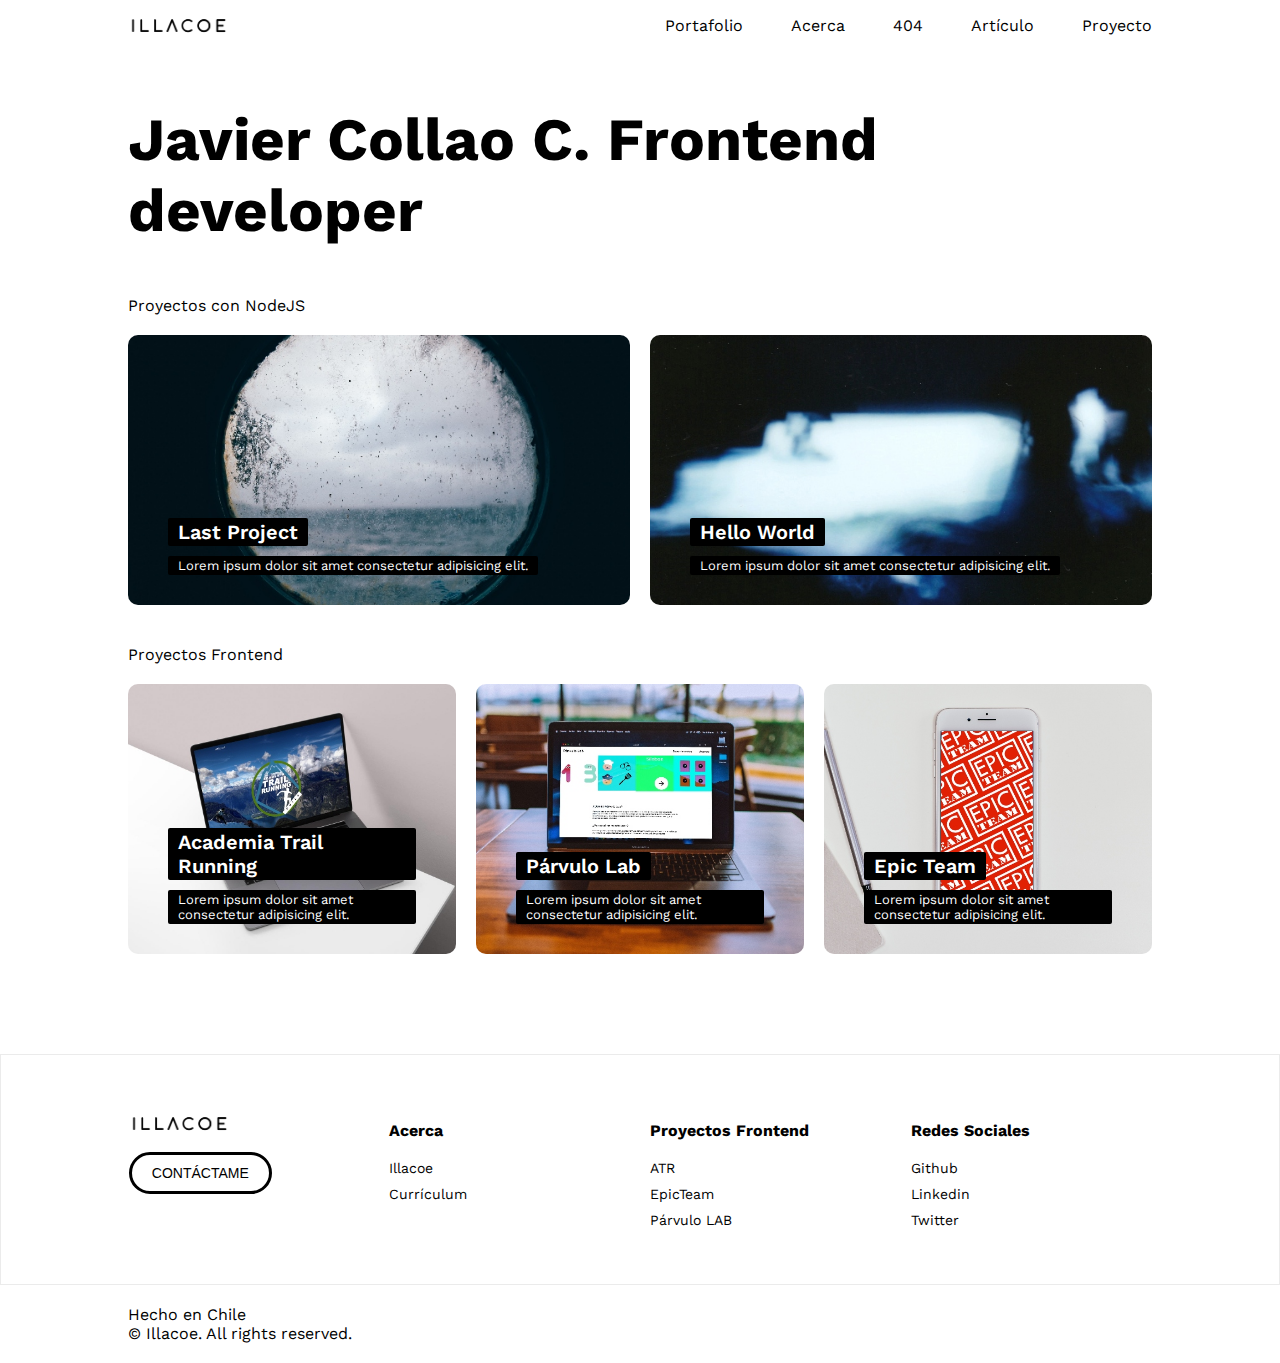
<file: index.html>
<!DOCTYPE html>
<html lang="es">
<head>
    <!-- ascii art generator
             _ _ _                      
            (_) | | __ _  ___ ___   ___ 
            | | | |/ _` |/ __/ _ \ / _ \
            | | | | (_| | (_| (_) |  __/
            |_|_|_|\__,_|\___\___/ \___|
                https://illacoe.com
                                        
     -->
    <meta charset="UTF-8">
    <meta name="viewport" content="width=device-width, initial-scale=1.0">
    <title>Illacoe | Javier Collao</title>
    <link rel="stylesheet" href="./css/main.css">
    <script defer src="./js/nav-movil.js"></script>
</head>
<body>
   
    <nav class="navbar">
        <div class="container">
            <div class="navbar__header">
                <div class="navbar__logo">
                    <a href="./index.html"><img src="./img/logo2.png" alt="" srcset=""></a>
                </div>
                <div class="navbar__burger">
                    <span class="lines"></span>
                </div>
                <ul class="navbar__desktop-links">
                  <li class="desktop-link"><a href="./index.html">Portafolio</a></li>
                  <li class="desktop-link"><a href="./acerca.html">Acerca</a></li>
                  <li class="desktop-link"><a href="./404.html">404</a></li>
                  <li class="desktop-link"><a href="./article.html">Artículo</a></li>
                  <li class="desktop-link"><a href="./project.html">Proyecto</a></li>
                </ul>
            </div>
            <div class="navbar__mobil">
                <ul class="navbar__mobil-links">
                  <li class="mobil-link"><a href="./index.html">Portafolio</a></li>
                  <li class="mobil-link"><a href="./acerca.html">Acerca</a></li>
                  <li class="mobil-link"><a href="./404.html">404</a></li>
                  <li class="mobil-link"><a href="./article.html">Artículo</a></li>
                  <li class="mobil-link"><a href="./project.html">Proyecto</a></li> 
                </ul>
            </div>
        </div>
    </nav>
    
    <section class="main">
        <div class="container">
            <div class="section-top">
                <h1 class="xl-title">
                    Javier Collao C. Frontend developer
                </h1>
            </div>
            
            <div class="section-title">
                <span>Proyectos con NodeJS</span>
            </div>
            <div class="section__cluster-2">
                <div class="card">
                    <img class="card__img" src="./img/zoom2.jpg" alt="" srcset="">
                    <div class="card__description">
                        <span class="card-title white">Last Project</span>
                        <span class="card-paraph white">Lorem ipsum dolor sit amet consectetur adipisicing elit.</span>
                    </div>
                </div>
                <div class="card">
                    <img class="card__img" src="./img/messa2.jpg" alt="" srcset="">
                    <div class="card__description">
                        <span class="card-title white">Hello World</span>
                        <span class="card-paraph white">Lorem ipsum dolor sit amet consectetur adipisicing elit.</span>
                    </div>
                </div>
            </div>
            <div class="section-title">
                <span>Proyectos Frontend</span>
            </div>

            <div class="section__cluster-3">
                <div class="card">
                    <a href="./project.html"> <img class="card__img" src="./img/atr.jpg" alt="" srcset=""></a>
                    <div class="card__description">
                        <span class="card-title white">Academia Trail Running</span>
                        <span class="card-paraph white">Lorem ipsum dolor sit amet consectetur adipisicing elit.</span>
                    </div>
                </div>
               
                    <div class="card">
                        <a href="./project.html"> <img class="card__img" src="./img/exp1.jpg" alt="" srcset=""></a>
                        <div class="card__description">
                            <span class="card-title white">Párvulo Lab</span>
                            <span class="card-paraph white">Lorem ipsum dolor sit amet consectetur adipisicing elit.</span>
                        </div>
                    </div>
                

                <div class="card">
                    <img class="card__img" src="./img/epic2.jpg" alt="" srcset="">
                    <div class="card__description">
                        <span class="card-title ">Epic Team</span>
                        <span class="card-paraph ">Lorem ipsum dolor sit amet consectetur adipisicing elit.</span>
                    </div>
                </div>
            </div>
             
        </div>
    </section>

    <footer class="footer">
        <div class="container">
          <div class="section__cluster-4">
            <div class="column">
                <div class="navbar__logo">
                    <img src="./img/logo2.png" alt="" />
                </div>
                <button class="project-btn-dark">
                    Contáctame
                </button>
            </div>
            <div class="column">
              <ul class="column__list">
                <li class="column-title">Acerca</li>
                <li class="column-link">Illacoe</li>
                <li class="column-link">Currículum</li> 
              </ul>
            </div>
            <div class="column">
                <ul class="column__list">
                  <li class="column-title">Proyectos Frontend</li>
                  <li class="column-link">ATR</li>
                  <li class="column-link">EpicTeam</li>
                  <li class="column-link">Párvulo LAB</li>
                </ul>
            </div>
            <div class="column">
              <ul class="column__list">
                <li class="column-title">Redes Sociales</li>
                <li class="column-link">Github</li>
                <li class="column-link">Linkedin</li>
                <li class="column-link">Twitter</li>
              </ul>
            </div>
            
          </div>
        </div>
      </footer>
      <div class="footer-bottom">
          <div class="container">
              <span>Hecho en Chile</span>
              <span class="credits">
                © Illacoe. All rights reserved.
              </span>
          </div>
      </div>
</body>
</html>
</file>
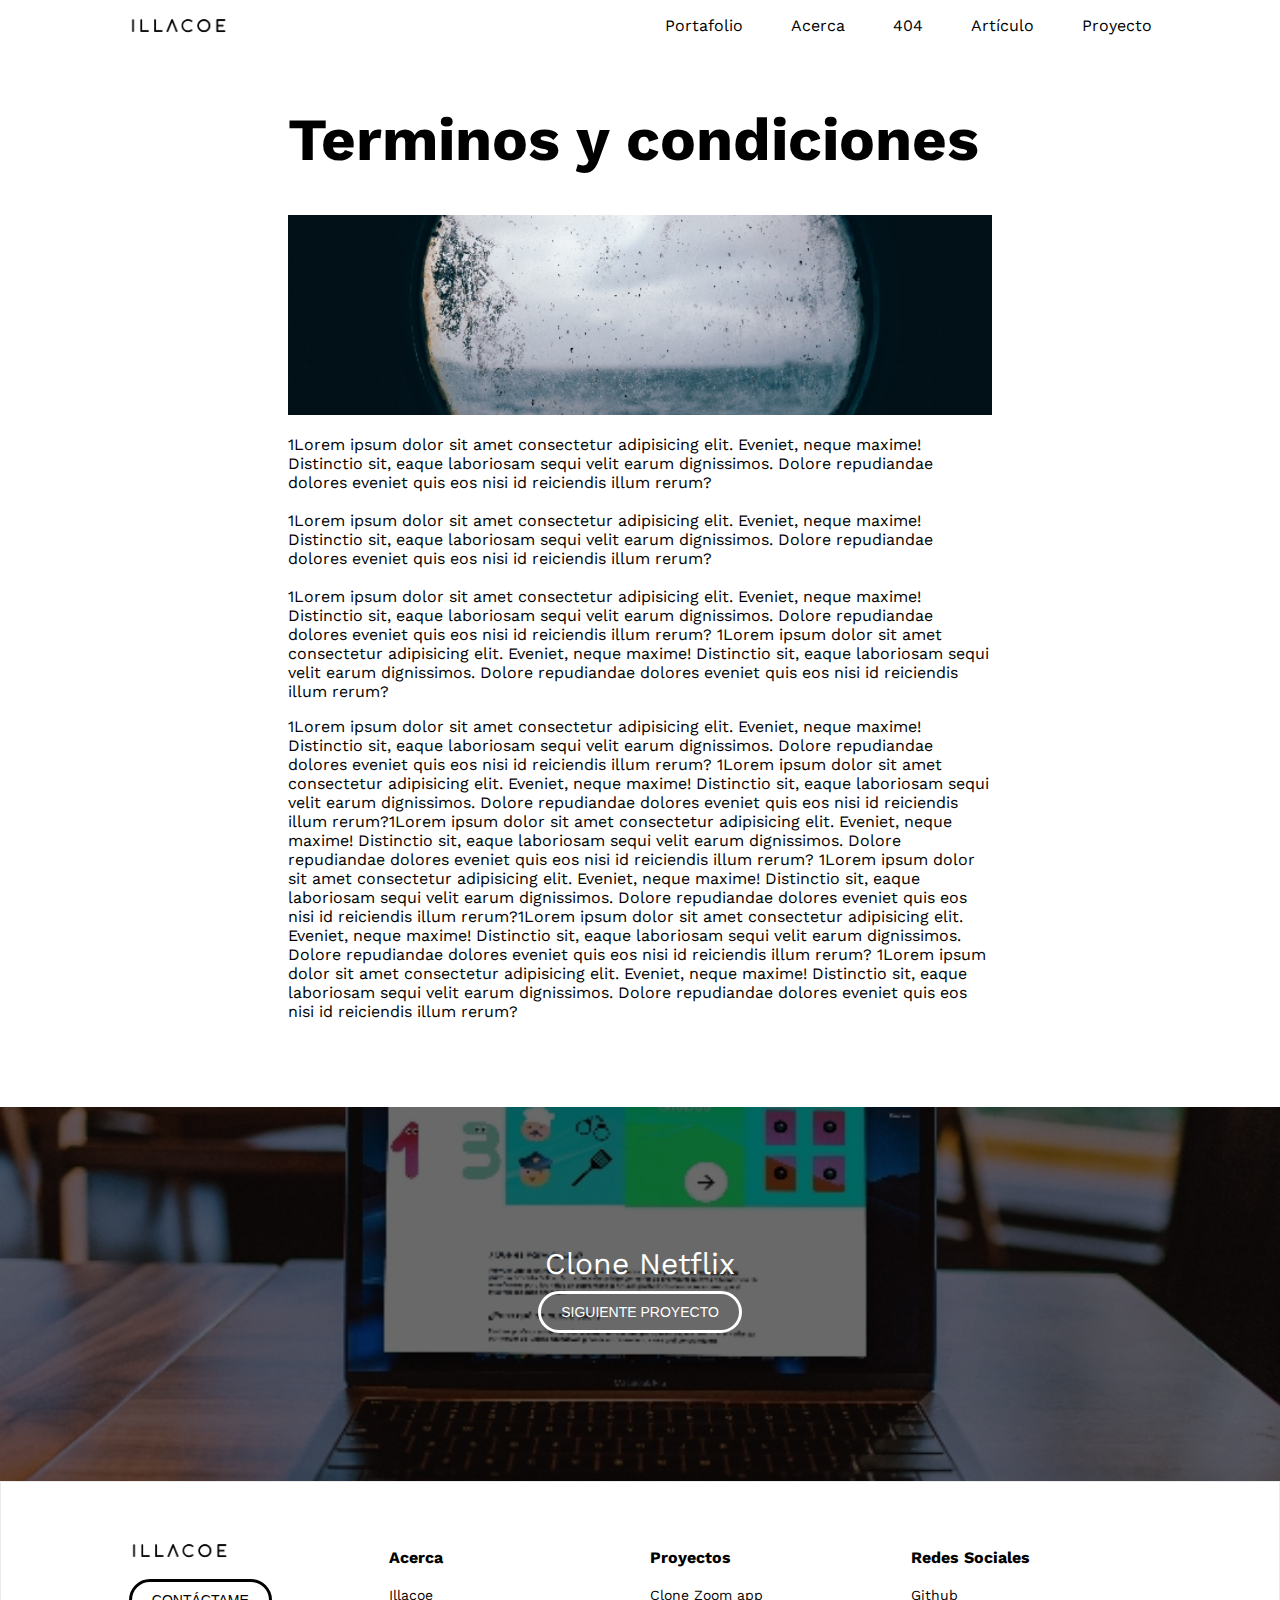
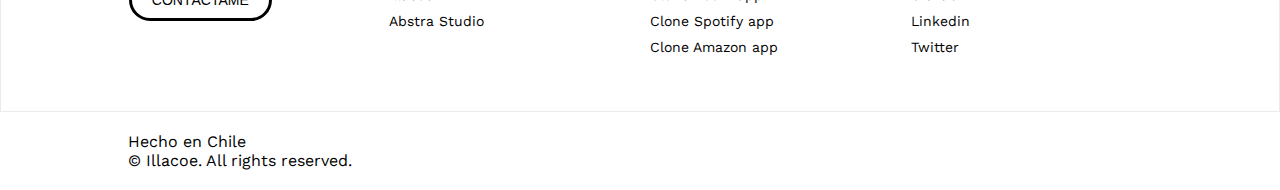
<file: article.html>
<!DOCTYPE html>
<html lang="es">
  <head>
    <meta charset="UTF-8" />
    <meta name="viewport" content="width=device-width, initial-scale=1.0" />
    <title>Proyecto</title>
    <link rel="stylesheet" href="./css/main.css" />
    <script defer src="./js/nav-movil.js"></script>
  </head>
  <body>
    <nav class="navbar">
      <div class="container">
          <div class="navbar__header">
              <div class="navbar__logo">
                  <a href="./index.html"><img src="./img/logo2.png" alt="" srcset=""></a>
              </div>
              <div class="navbar__burger">
                  <span class="lines"></span>
              </div>
              <ul class="navbar__desktop-links">
                <li class="desktop-link"><a href="./index.html">Portafolio</a></li>
                <li class="desktop-link"><a href="./acerca.html">Acerca</a></li>
                <li class="desktop-link"><a href="./404.html">404</a></li>
                <li class="desktop-link"><a href="./article.html">Artículo</a></li>
                <li class="desktop-link"><a href="./project.html">Proyecto</a></li>
              </ul>
          </div>
          <div class="navbar__mobil">
              <ul class="navbar__mobil-links">
                <li class="mobil-link"><a href="./index.html">Portafolio</a></li>
                <li class="mobil-link"><a href="./acerca.html">Acerca</a></li>
                <li class="mobil-link"><a href="./404.html">404</a></li>
                <li class="mobil-link"><a href="./article.html">Artículo</a></li>
                <li class="mobil-link"><a href="./project.html">Proyecto</a></li> 
              </ul>
          </div>
      </div>
  </nav>
  

    <section class="main" style="justify-content: center;">
      <div class="container article">
        <div class="section-top">
          <h1 class="xl-title">
            Terminos y condiciones
          </h1>
        </div>
        <div class="section__cluster-1">
          <img src="./img/zoom2.jpg" alt="" style="width: 100%; height: 200px; object-fit: cover;">
          <p>
            1Lorem ipsum dolor sit amet consectetur adipisicing elit. Eveniet,
            neque maxime! Distinctio sit, eaque laboriosam sequi velit earum
            dignissimos. Dolore repudiandae dolores eveniet quis eos nisi id
            reiciendis illum rerum?
            <br><br>
            1Lorem ipsum dolor sit amet consectetur adipisicing elit. Eveniet,
            neque maxime! Distinctio sit, eaque laboriosam sequi velit earum
            dignissimos. Dolore repudiandae dolores eveniet quis eos nisi id
            reiciendis illum rerum?
            <br><br>
            1Lorem ipsum dolor sit amet consectetur adipisicing elit. Eveniet,
            neque maxime! Distinctio sit, eaque laboriosam sequi velit earum
            dignissimos. Dolore repudiandae dolores eveniet quis eos nisi id
            reiciendis illum rerum?
            1Lorem ipsum dolor sit amet consectetur adipisicing elit. Eveniet,
            neque maxime! Distinctio sit, eaque laboriosam sequi velit earum
            dignissimos. Dolore repudiandae dolores eveniet quis eos nisi id
            reiciendis illum rerum?
          </p>
           
          <p>
            1Lorem ipsum dolor sit amet consectetur adipisicing elit. Eveniet,
            neque maxime! Distinctio sit, eaque laboriosam sequi velit earum
            dignissimos. Dolore repudiandae dolores eveniet quis eos nisi id
            reiciendis illum rerum?
            1Lorem ipsum dolor sit amet consectetur adipisicing elit. Eveniet,
            neque maxime! Distinctio sit, eaque laboriosam sequi velit earum
            dignissimos. Dolore repudiandae dolores eveniet quis eos nisi id
            reiciendis illum rerum?1Lorem ipsum dolor sit amet consectetur adipisicing elit. Eveniet,
            neque maxime! Distinctio sit, eaque laboriosam sequi velit earum
            dignissimos. Dolore repudiandae dolores eveniet quis eos nisi id
            reiciendis illum rerum?
            1Lorem ipsum dolor sit amet consectetur adipisicing elit. Eveniet,
            neque maxime! Distinctio sit, eaque laboriosam sequi velit earum
            dignissimos. Dolore repudiandae dolores eveniet quis eos nisi id
            reiciendis illum rerum?1Lorem ipsum dolor sit amet consectetur adipisicing elit. Eveniet,
            neque maxime! Distinctio sit, eaque laboriosam sequi velit earum
            dignissimos. Dolore repudiandae dolores eveniet quis eos nisi id
            reiciendis illum rerum?
            1Lorem ipsum dolor sit amet consectetur adipisicing elit. Eveniet,
            neque maxime! Distinctio sit, eaque laboriosam sequi velit earum
            dignissimos. Dolore repudiandae dolores eveniet quis eos nisi id
            reiciendis illum rerum?
          </p>
           
          
        </div>
      </div>
    </section>
    <div class="project">
      <img class="project__img" src="./img/exp1.jpg" alt="">
      <div class="project__content">
          <span class="project-title">Clone Netflix</span>
          <button class="project-btn">
              Siguiente Proyecto
          </button>
      </div>
  </div>

    <footer class="footer">
      <div class="container">
        <div class="section__cluster-4">
          <div class="column">
              <div class="navbar__logo">
                  <img src="./img/logo2.png" alt="" />
              </div>
              <button class="project-btn-dark">
                  Contáctame
              </button>
          </div>
          <div class="column">
            <ul class="column__list">
              <li class="column-title">Acerca</li>
              <li class="column-link">Illacoe</li>
              <li class="column-link">Abstra Studio</li> 
            </ul>
          </div>
          <div class="column">
              <ul class="column__list">
                <li class="column-title">Proyectos</li>
                <li class="column-link">Clone Zoom app</li>
                <li class="column-link">Clone Spotify app</li>
                <li class="column-link">Clone Amazon app</li>
              </ul>
            </div>
          <div class="column">
            <ul class="column__list">
              <li class="column-title">Redes Sociales</li>
              <li class="column-link">Github</li>
              <li class="column-link">Linkedin</li>
              <li class="column-link">Twitter</li>
            </ul>
          </div>
          
        </div>
      </div>
    </footer>
    <div class="footer-bottom">
        <div class="container">
            <span>Hecho en Chile</span>
            <span class="credits">
              © Illacoe. All rights reserved.
            </span>
        </div>
    </div>
  </body>
</html>
</file>
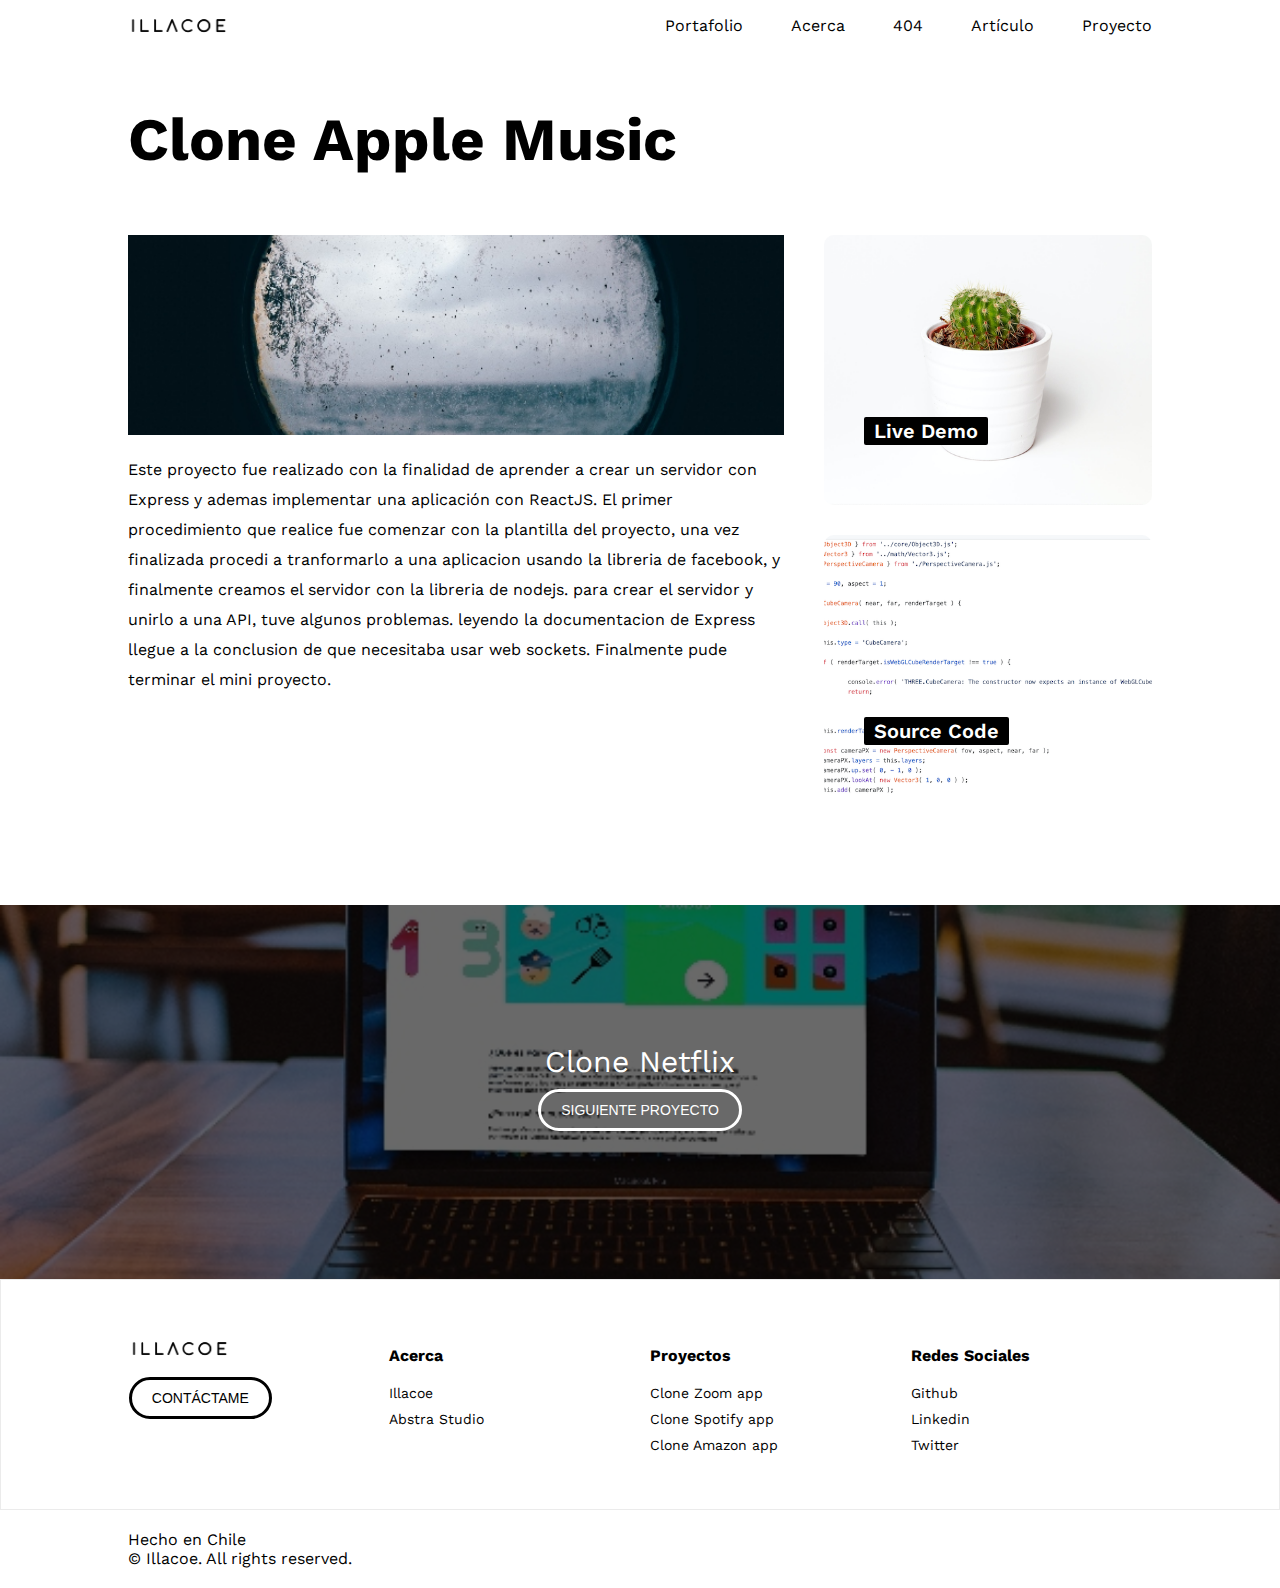
<file: project.html>
<!DOCTYPE html>
<html lang="es">
  <head>
    <meta charset="UTF-8" />
    <meta name="viewport" content="width=device-width, initial-scale=1.0" />
    <title>Proyecto</title>
    <link rel="stylesheet" href="./css/main.css" />
    <script defer src="./js/nav-movil.js"></script>
  </head>
  <body>
    <nav class="navbar">
      <div class="container">
          <div class="navbar__header">
              <div class="navbar__logo">
                  <a href="./index.html"><img src="./img/logo2.png" alt="" srcset=""></a>
              </div>
              <div class="navbar__burger">
                  <span class="lines"></span>
              </div>
              <ul class="navbar__desktop-links">
                <li class="desktop-link"><a href="./index.html">Portafolio</a></li>
                <li class="desktop-link"><a href="./acerca.html">Acerca</a></li>
                <li class="desktop-link"><a href="./404.html">404</a></li>
                <li class="desktop-link"><a href="./article.html">Artículo</a></li>
                <li class="desktop-link"><a href="./project.html">Proyecto</a></li>
              </ul>
          </div>
          <div class="navbar__mobil">
              <ul class="navbar__mobil-links">
                <li class="mobil-link"><a href="./index.html">Portafolio</a></li>
                <li class="mobil-link"><a href="./acerca.html">Acerca</a></li>
                <li class="mobil-link"><a href="./404.html">404</a></li>
                <li class="mobil-link"><a href="./article.html">Artículo</a></li>
                <li class="mobil-link"><a href="./project.html">Proyecto</a></li> 
              </ul>
          </div>
      </div>
  </nav>
  

    <section class="main">
      <div class="container">
        <div class="section-top">
          <h1 class="xl-title">
            Clone Apple Music
          </h1>
        </div>
        <div class="section__cluster-project">
          <div class="section__content-project">
            <img src="./img/zoom2.jpg" alt="">
            <p>
              Este proyecto fue realizado con la finalidad de aprender a crear un servidor con Express
              y  ademas implementar una aplicación con ReactJS. El primer procedimiento que realice fue comenzar con la plantilla del proyecto, una vez finalizada
              procedi a tranformarlo a una aplicacion usando la libreria de facebook, y finalmente creamos el servidor con la libreria de nodejs.
              para crear el servidor y unirlo a una API, tuve algunos problemas. leyendo la documentacion de Express llegue a la conclusion de que necesitaba usar web sockets.
              Finalmente pude terminar el mini proyecto.
            </p>
             
          </div>
        
          <div class="section__buttons-project">
            <div class="card">
              <img
                class="card__img"
                src="./img/live.png"
                alt=""
                srcset=""
              />
              <div class="card__description">
                <span class="card-title">Live Demo</span>
              </div>
            </div>
            <div class="card">
              <img
                class="card__img"
                src="./img/repo.png"
                alt=""
                srcset=""
              />
              <div class="card__description">
                <span class="card-title">Source Code</span>
              </div>
            </div>
          </div>
          
        </div>
      </div>
    </section>
    <div class="project">
        <img class="project__img" src="./img/exp1.jpg" alt="">
        <div class="project__content">
            <span class="project-title">Clone Netflix</span>
            <button class="project-btn">
                Siguiente Proyecto
            </button>
        </div>
    </div>

    <footer class="footer">
      <div class="container">
        <div class="section__cluster-4">
          <div class="column">
              <div class="navbar__logo">
                  <img src="./img/logo2.png" alt="" />
              </div>
              <button class="project-btn-dark">
                  Contáctame
              </button>
          </div>
          <div class="column">
            <ul class="column__list">
              <li class="column-title">Acerca</li>
              <li class="column-link">Illacoe</li>
              <li class="column-link">Abstra Studio</li> 
            </ul>
          </div>
          <div class="column">
              <ul class="column__list">
                <li class="column-title">Proyectos</li>
                <li class="column-link">Clone Zoom app</li>
                <li class="column-link">Clone Spotify app</li>
                <li class="column-link">Clone Amazon app</li>
              </ul>
            </div>
          <div class="column">
            <ul class="column__list">
              <li class="column-title">Redes Sociales</li>
              <li class="column-link">Github</li>
              <li class="column-link">Linkedin</li>
              <li class="column-link">Twitter</li>
            </ul>
          </div>
          
        </div>
      </div>
    </footer>
    <div class="footer-bottom">
        <div class="container">
            <span>Hecho en Chile</span>
            <span class="credits">
              © Illacoe. All rights reserved.
            </span>
        </div>
    </div>
  </body>
</html>
</file>
<file: css/main.css>
@import url("https://fonts.googleapis.com/css2?family=Cormorant+Garamond&family=Work+Sans&display=swap");

/* header */

@import "./header/logo.css";
@import "./header/icon.css";
@import "./header/navbar.css";

/* components  */

@import "./components/card.css";
@import "./components/item.css";
@import "./components/cluster.css";
@import "./components/next-project.css";
@import "./components/btn.css";
@import "./components/card-about.css";
@import './components/about.css';
@import './components/article.css';

/* footer */

@import "./footer/footer.css";

body {
    margin: 0;
    padding: 0;
    font-family: "Work Sans", Helvetica, sans-serif !important;
  }
.main{
    display: flex;
    margin-bottom: 70px;
    margin-top: 4rem;
}
.container{
    width: 1250px;
    padding: 0 10%;
    display: flex;
    flex-direction: column;
    margin: 0 auto;
}
.section-title{
    margin: 10px 0 0 0;
}
.xl-title{
    font-size: 60px;
}
.text__404{
    text-decoration: none;
    color: #000000;
}
@media (max-width: 768px){
    .xl-title{ 
        font-size: 28px;
        margin: 20px 0 0 0;
    }
}
</file>
